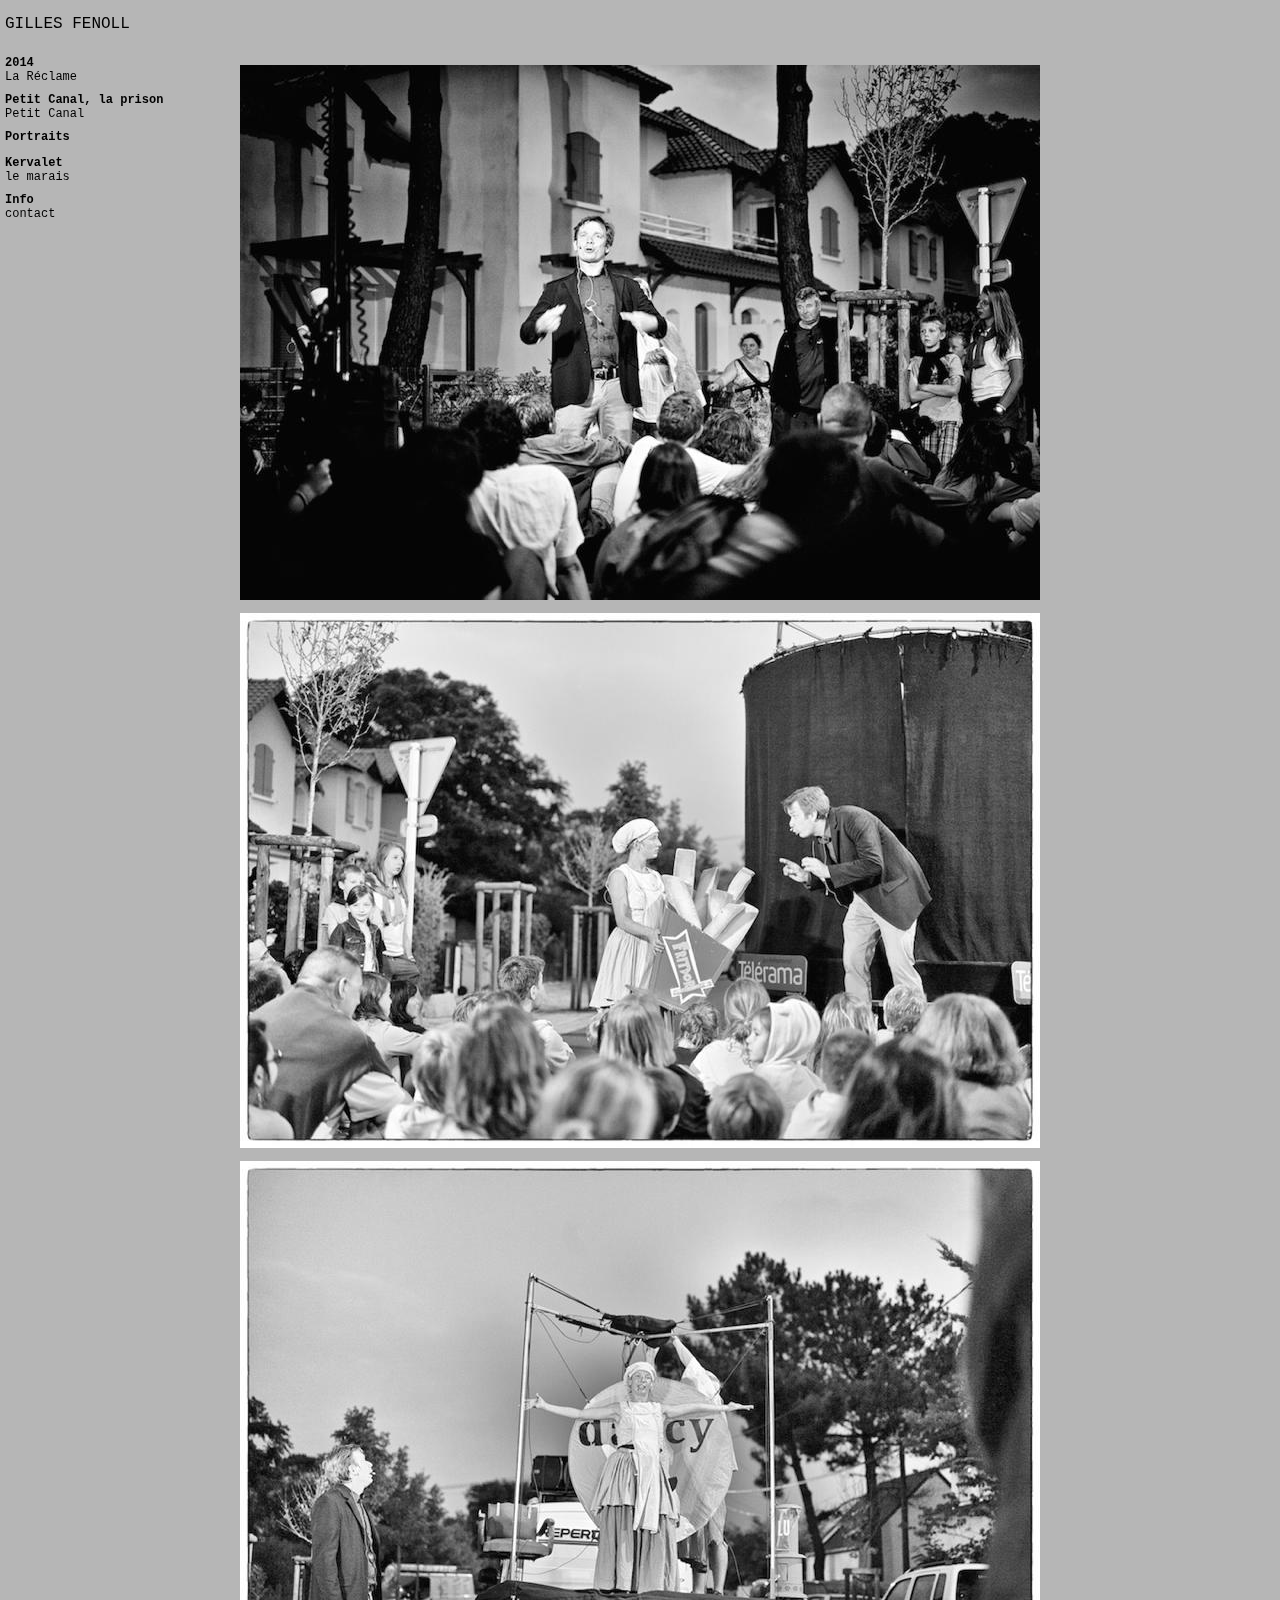
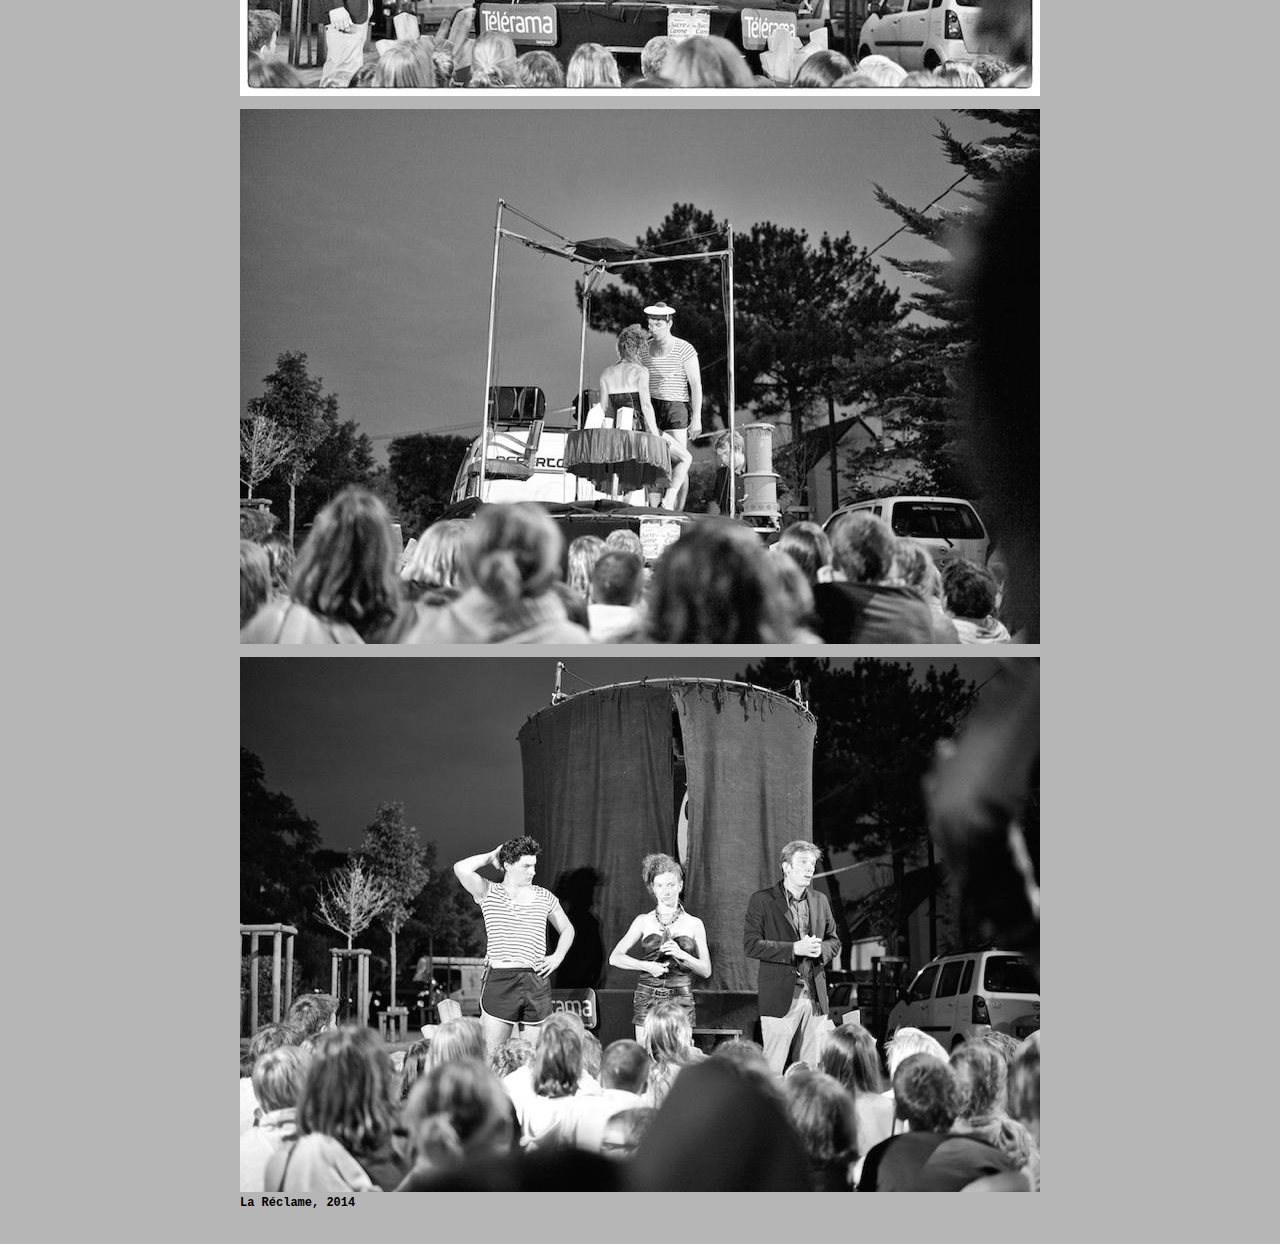
<file: index.htm>
<!DOCTYPE html>
<!-- Saved from elsafarbos.com. Kudos to www.indexhibit.org and git.io/data-markdown.
     Put together by Pierre Fenoll -->
<html xmlns="http://www.w3.org/1999/xhtml" lang="en">
  <head>
    <meta http-equiv="Content-Type" content="text/html; charset=UTF-8"/>
    <title>GILLES FENOLL</title>
    <script type="text/javascript" src="meta/menu.js"></script>
    <link rel="stylesheet" href="meta/style.css" type="text/css"/>
    <!--[if lt IE 9]>
        <script src="http://html5shim.googlecode.com/svn/trunk/html5.js"></script>
    <![endif]-->
    <!--[if lte IE 6]>
        <link rel='stylesheet' href='meta/ie.css' type='text/css'/>
    <![endif]-->
  </head>
  <body>
    <script type="text/javascript">
      document.write(menu);
    </script>

    <div id="content" data-markdown>
    ![blqf](/LaReclame/L1000544.jpg)
    
    ![blqf](/LaReclame/L1000545.jpg)
    
    ![blqf](/LaReclame/L1000550.jpg)
    
    ![blqf](/LaReclame/L1000552.jpg)
    
    ![blqf](/LaReclame/L1000561.jpg)


      **La Réclame, 2014**
    </div>

    <script type="text/javascript" src="meta/data-markdown.user.js"></script>
  </body>
</html>
</file>
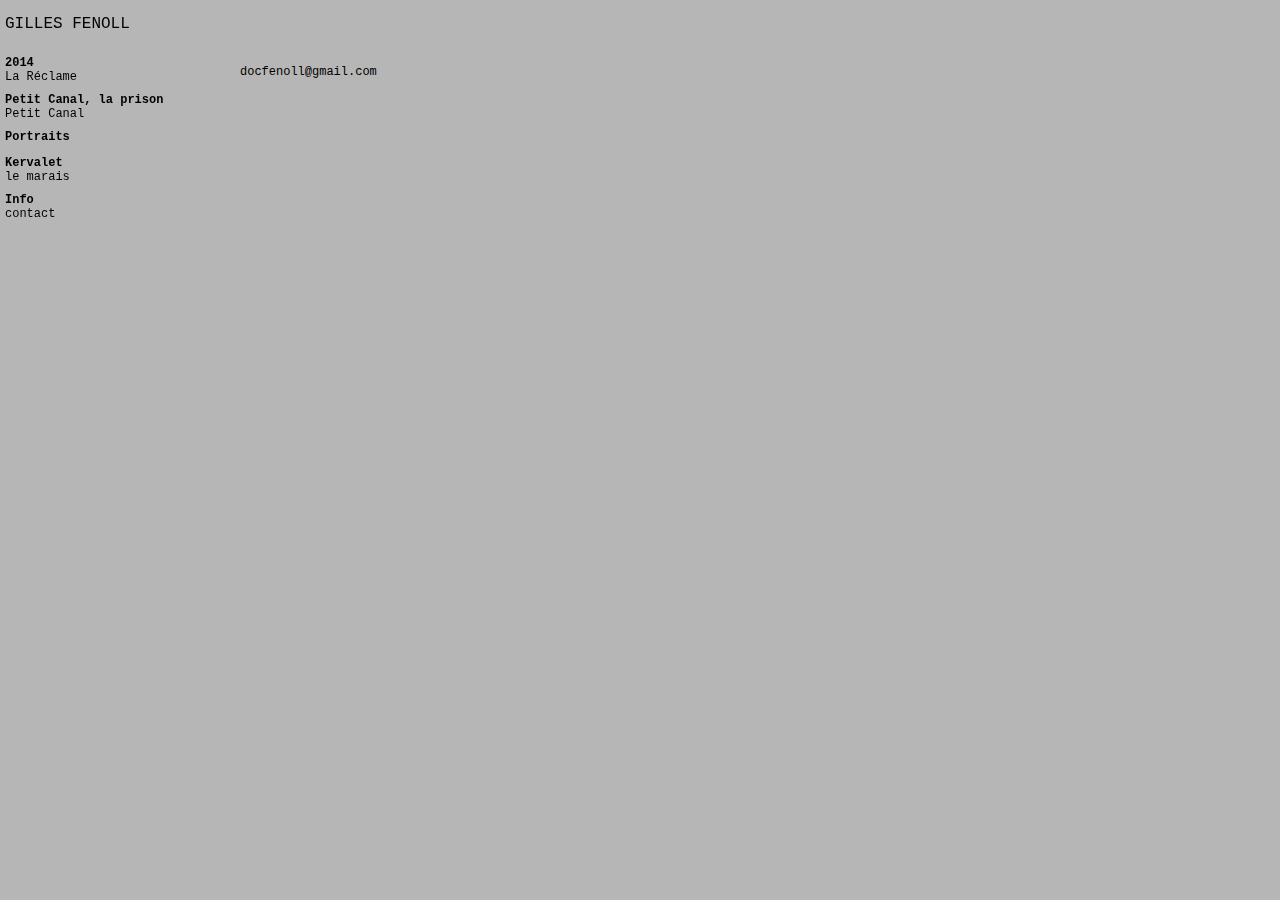
<file: contact.htm>
<!DOCTYPE html>
<!-- Saved from elsafarbos.com. Kudos to www.indexhibit.org and git.io/data-markdown.
     Put together by Pierre Fenoll -->
<html xmlns="http://www.w3.org/1999/xhtml" lang="en">
  <head>
    <meta http-equiv="Content-Type" content="text/html; charset=UTF-8"/>
    <title>GILLES FENOLL</title>
    <script type="text/javascript" src="meta/menu.js"></script>
    <link rel="stylesheet" href="meta/style.css" type="text/css"/>
    <!--[if lt IE 9]>
        <script src="http://html5shim.googlecode.com/svn/trunk/html5.js"></script>
    <![endif]-->
    <!--[if lte IE 6]>
        <link rel='stylesheet' href='meta/ie.css' type='text/css'/>
    <![endif]-->
  </head>
  <body>
    <script type="text/javascript">
      document.write(menu);
    </script>

    <div id="content" data-markdown>
     <a href="mailto:docfenoll@gmail.com">docfenoll@gmail.com</a>
    </div>

    <script type="text/javascript" src="meta/data-markdown.user.js"></script>
  </body>
</html>
</file>
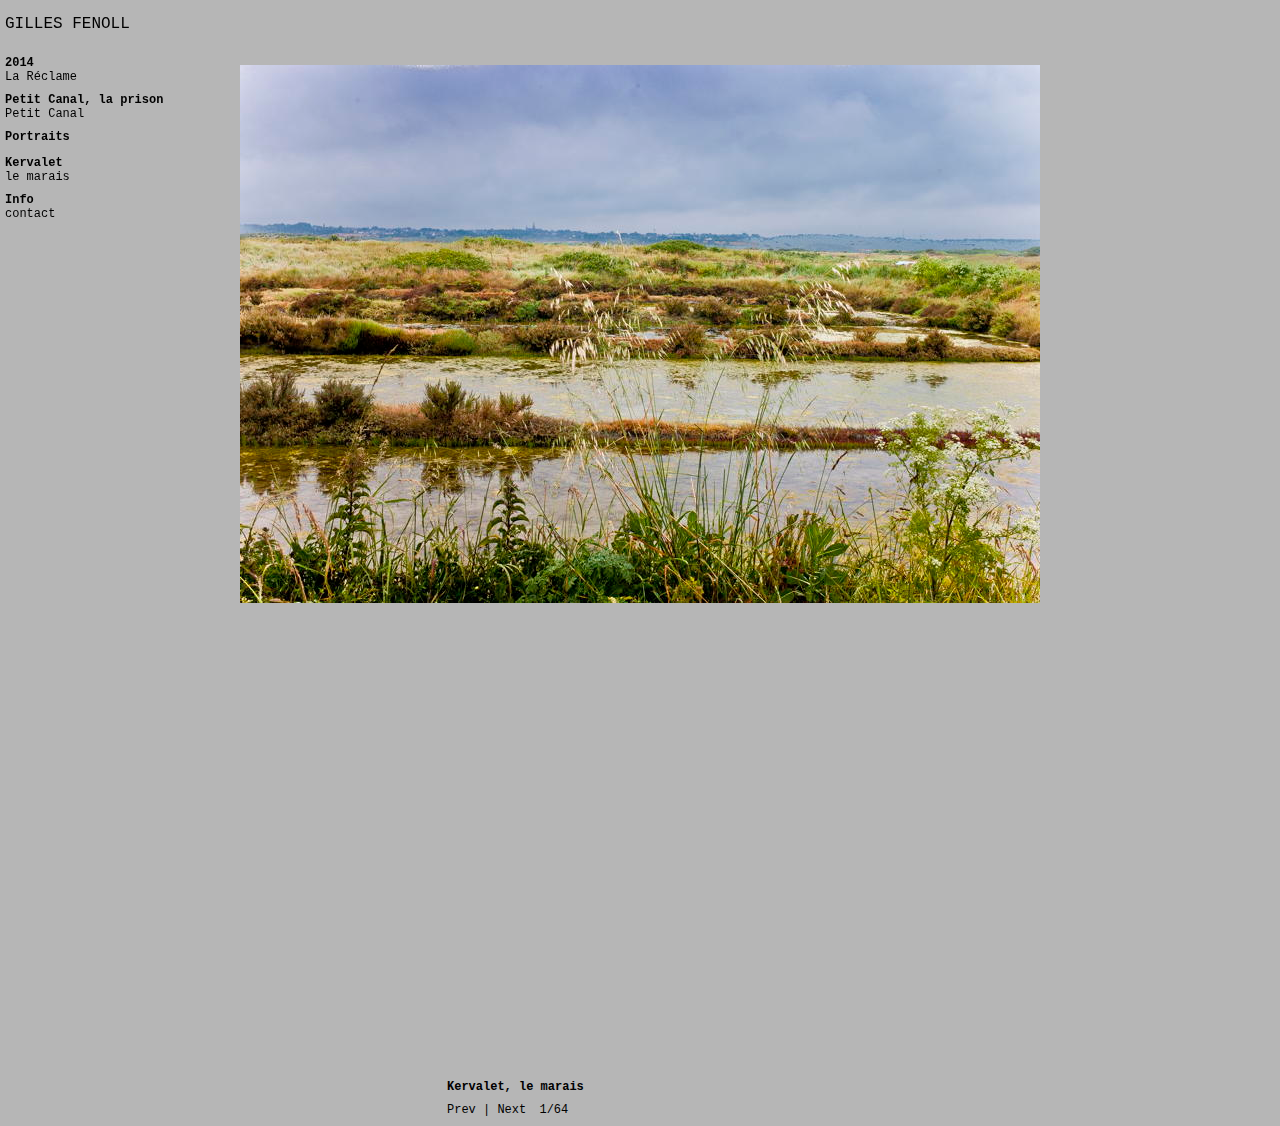
<file: Kervalet.htm>
<!DOCTYPE html>
<!-- Saved from elsafarbos.com. Kudos to www.indexhibit.org and git.io/data-markdown.
     Put together by Pierre Fenoll -->
<html xmlns="http://www.w3.org/1999/xhtml" lang="en">
  <head>
    <meta http-equiv="Content-Type" content="text/html; charset=UTF-8"/>
    <title>GILLES FENOLL</title>
    <script type="text/javascript" src="meta/menu.js"></script>
    <script type="text/javascript" src="meta/jquery.min.js"></script>
    <script type="text/javascript" src="meta/jquery.cycle.all.js"></script>
    <link type="text/css" rel="stylesheet" href="meta/style.css"/>
    <!--[if lt IE 9]>
        <script src="http://html5shim.googlecode.com/svn/trunk/html5.js"></script>
    <![endif]-->
    <!--[if lte IE 6]>
        <link rel='stylesheet' href='meta/ie.css' type='text/css'/>
    <![endif]-->
  </head>
  <body>
    <script type="text/javascript">
      document.write(menu);
      $(document).ready(function () {
          $("#k1").cycle({
              fx: "fade", speed: "2000",
              timeout: 0,
              next: "#k1-next", prev: "#k1-prev" });

          $(document).keydown(function(evt) {
              if (evt.keyCode == 39) // Right Arrow
                  $("#k1-next").click();
              if (evt.keyCode == 37) // Left Arrow
                  $("#k1-prev").click();
        });
      });
    </script>

    <div id="content" data-markdown>
      <div class="kiosk" id="k1">
        <div><img src="/Kervalet/l1026343.jpg"/></div>
        <div><img src="/Kervalet/IMG_4374.jpg"/></div>
        <div><img src="/Kervalet/L0000161.jpg"/></div>
        <div><img src="/Kervalet/L0000162.jpg"/></div>
        <div><img src="/Kervalet/L0000164.jpg"/></div>
        <div><img src="/Kervalet/L0000165.jpg"/></div>
        <div><img src="/Kervalet/L0000166.jpg"/></div>
        <div><img src="/Kervalet/L0000167.jpg"/></div>
        <div><img src="/Kervalet/L0000168.jpg"/></div>
        <div><img src="/Kervalet/L0000170.jpg"/></div>
        <div><img src="/Kervalet/L0000171.jpg"/></div>
        <div><img src="/Kervalet/L0000172.jpg"/></div>
        <div><img src="/Kervalet/L0000173.jpg"/></div>
        <div><img src="/Kervalet/L0000174.jpg"/></div>
        <div><img src="/Kervalet/L0000175.jpg"/></div>
        <div><img src="/Kervalet/L0000176.jpg"/></div>
        <div><img src="/Kervalet/L0000177.jpg"/></div>
        <div><img src="/Kervalet/L0000178.jpg"/></div>
        <div><img src="/Kervalet/L0000179.jpg"/></div>
        <div><img src="/Kervalet/L0000180.jpg"/></div>
        <div><img src="/Kervalet/L0000181.jpg"/></div>
        <div><img src="/Kervalet/L0000182.jpg"/></div>
        <div><img src="/Kervalet/L0000183.jpg"/></div>
        <div><img src="/Kervalet/L0000184.jpg"/></div>
        <div><img src="/Kervalet/L0000185.jpg"/></div>
        <div><img src="/Kervalet/L0000186.jpg"/></div>
        <div><img src="/Kervalet/L0000187.jpg"/></div>
        <div><img src="/Kervalet/L0000188.jpg"/></div>
        <div><img src="/Kervalet/L0000189.jpg"/></div>
        <div><img src="/Kervalet/L0000190.jpg"/></div>
        <div><img src="/Kervalet/L0000191.jpg"/></div>
        <div><img src="/Kervalet/L0000192.jpg"/></div>
        <div><img src="/Kervalet/L0000193.jpg"/></div>
        <div><img src="/Kervalet/L0000194.jpg"/></div>
        <div><img src="/Kervalet/L0000195.jpg"/></div>
        <div><img src="/Kervalet/L0000196.jpg"/></div>
        <div><img src="/Kervalet/L0000197.jpg"/></div>
        <div><img src="/Kervalet/L0000198.jpg"/></div>
        <div><img src="/Kervalet/L0000199.jpg"/></div>
        <div><img src="/Kervalet/L0000200.jpg"/></div>
        <div><img src="/Kervalet/L0000201.jpg"/></div>
        <div><img src="/Kervalet/L0000202.jpg"/></div>
        <div><img src="/Kervalet/L0000203.jpg"/></div>
        <div><img src="/Kervalet/L0000204.jpg"/></div>
        <div><img src="/Kervalet/L0000205.jpg"/></div>
        <div><img src="/Kervalet/L0000206.jpg"/></div>
        <div><img src="/Kervalet/L0000207.jpg"/></div>
        <div><img src="/Kervalet/L0000209.jpg"/></div>
        <div><img src="/Kervalet/L0000213.jpg"/></div>
        <div><img src="/Kervalet/L0000214.jpg"/></div>
        <div><img src="/Kervalet/L0000215.jpg"/></div>
        <div><img src="/Kervalet/L0000216.jpg"/></div>
        <div><img src="/Kervalet/L0000220.jpg"/></div>
        <div><img src="/Kervalet/L0000221.jpg"/></div>
        <div><img src="/Kervalet/L0000222.jpg"/></div>
        <div><img src="/Kervalet/L0000223.jpg"/></div>
        <div><img src="/Kervalet/L0000224.jpg"/></div>
        <div><img src="/Kervalet/L0000225.jpg"/></div>
        <div><img src="/Kervalet/L0000227.jpg"/></div>
        <div><img src="/Kervalet/L0000228.jpg"/></div>
        <div><img src="/Kervalet/L0000229.jpg"/></div>
        <div><img src="/Kervalet/L0000230.jpg"/></div>
        <div><img src="/Kervalet/L0000231.jpg"/></div>
        <div><img src="/Kervalet/L0000232.jpg"/></div>
      </div>
      <div class="legend">
        **Kervalet, le marais** 
        
        <a id="k1-prev" href="#">Prev</a> | <a id="k1-next" href="#">Next</a>
        <span id="num"></span>
      </div>

    </div>

    <script type="text/javascript" src="meta/data-markdown.user.js"></script>
  </body>
</html>
</file>
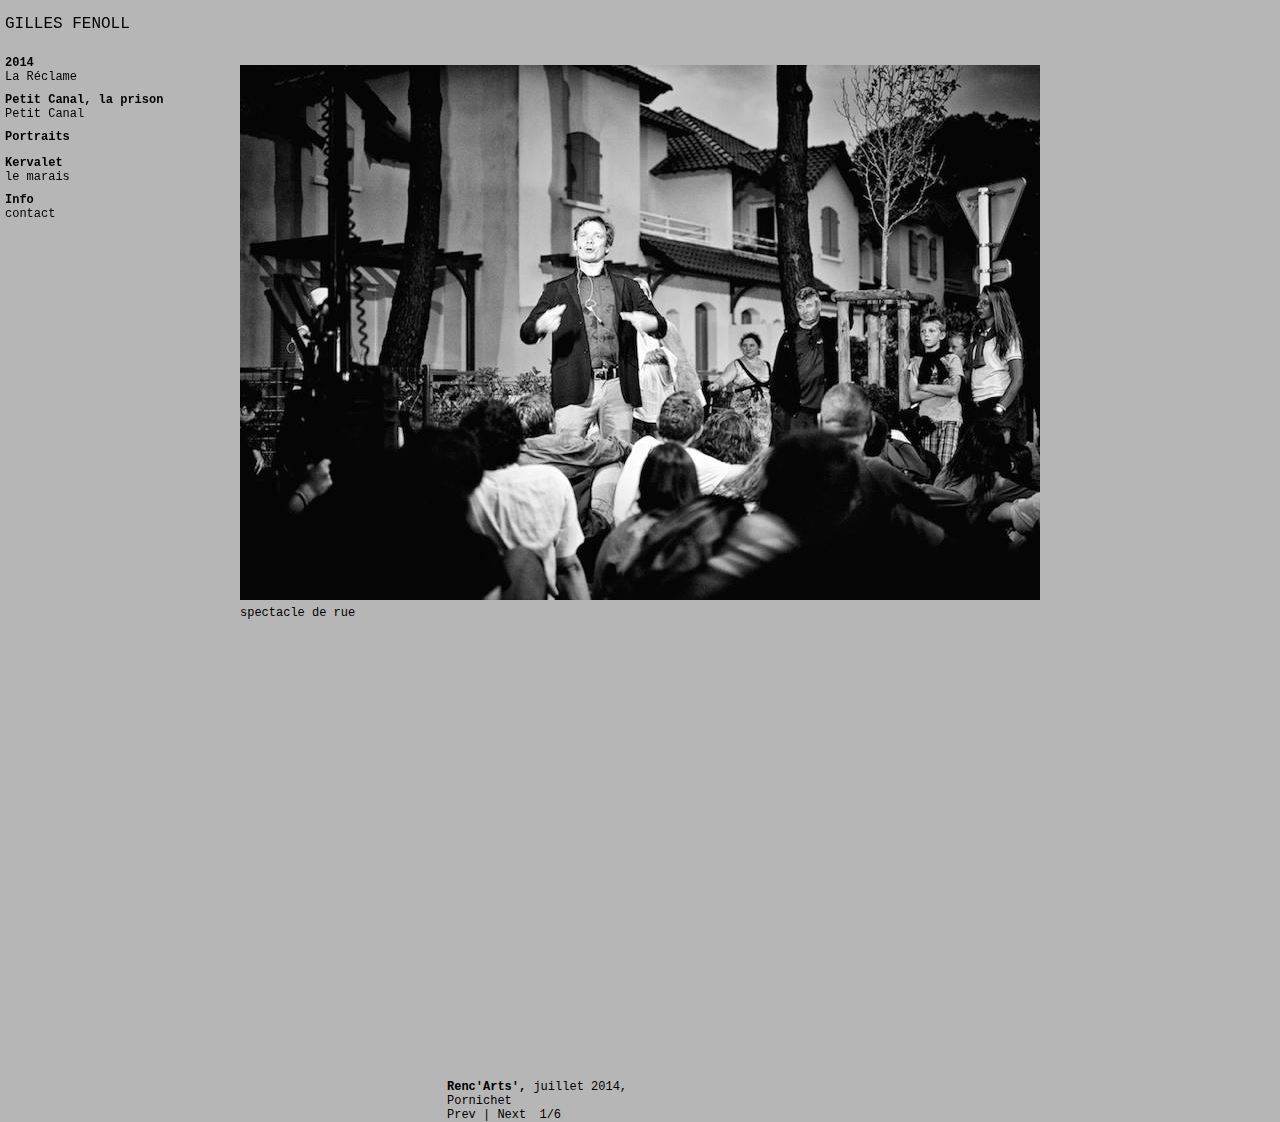
<file: LaReclame.htm>
<!DOCTYPE html>
<!-- Saved from elsafarbos.com. Kudos to www.indexhibit.org and git.io/data-markdown.
     Put together by Pierre Fenoll -->
<html xmlns="http://www.w3.org/1999/xhtml" lang="en">
  <head>
    <meta http-equiv="Content-Type" content="text/html; charset=UTF-8"/>
    <title>GILLES FENOLL</title>
    <script type="text/javascript" src="meta/menu.js"></script>
    <script type="text/javascript" src="meta/jquery.min.js"></script>
    <script type="text/javascript" src="meta/jquery.cycle.all.js"></script>
    <link type="text/css" rel="stylesheet" href="meta/style.css"/>
    <!--[if lt IE 9]>
        <script src="http://html5shim.googlecode.com/svn/trunk/html5.js"></script>
    <![endif]-->
    <!--[if lte IE 6]>
        <link rel='stylesheet' href='meta/ie.css' type='text/css'/>
    <![endif]-->
  </head>
  <body>
    <script type="text/javascript">
      document.write(menu);
      $(document).ready(function () {
          $("#k1").cycle({
              fx: "fade", speed: "2000",
              timeout: 0,
              next: "#k1-next", prev: "#k1-prev" });

          $(document).keydown(function(evt) {
              if (evt.keyCode == 39) // Right Arrow
                  $("#k1-next").click();
              if (evt.keyCode == 37) // Left Arrow
                  $("#k1-prev").click();
        });
      });
    </script>

    <div id="content" data-markdown>
      <div class="kiosk" id="k1">
        <div><img src="/LaReclame/L1000544.jpg"/><p>spectacle de rue</p></div>
        <div><img src="/LaReclame/L1000545.jpg"/><p>spectacle de rue</p></div>
        <div><img src="/LaReclame/L1000550.jpg"/><p>spectacle de rue</p></div>
        <div><img src="/LaReclame/L1000552.jpg"/><p>spectacle de rue</p></div>
        <div><img src="/LaReclame/L1000555.jpg"/><p>spectacle de rue</p></div>
        <div><img src="/LaReclame/L1000561.jpg"/><p>spectacle de rue</p></div>
      </div>
      <div class="legend">
        **Renc'Arts',** juillet 2014, Pornichet

        <a id="k1-prev" href="#">Prev</a> | <a id="k1-next" href="#">Next</a>
        <span id="num"></span>
      </div>

    </div>

    <script type="text/javascript" src="meta/data-markdown.user.js"></script>
  </body>
</html>
</file>
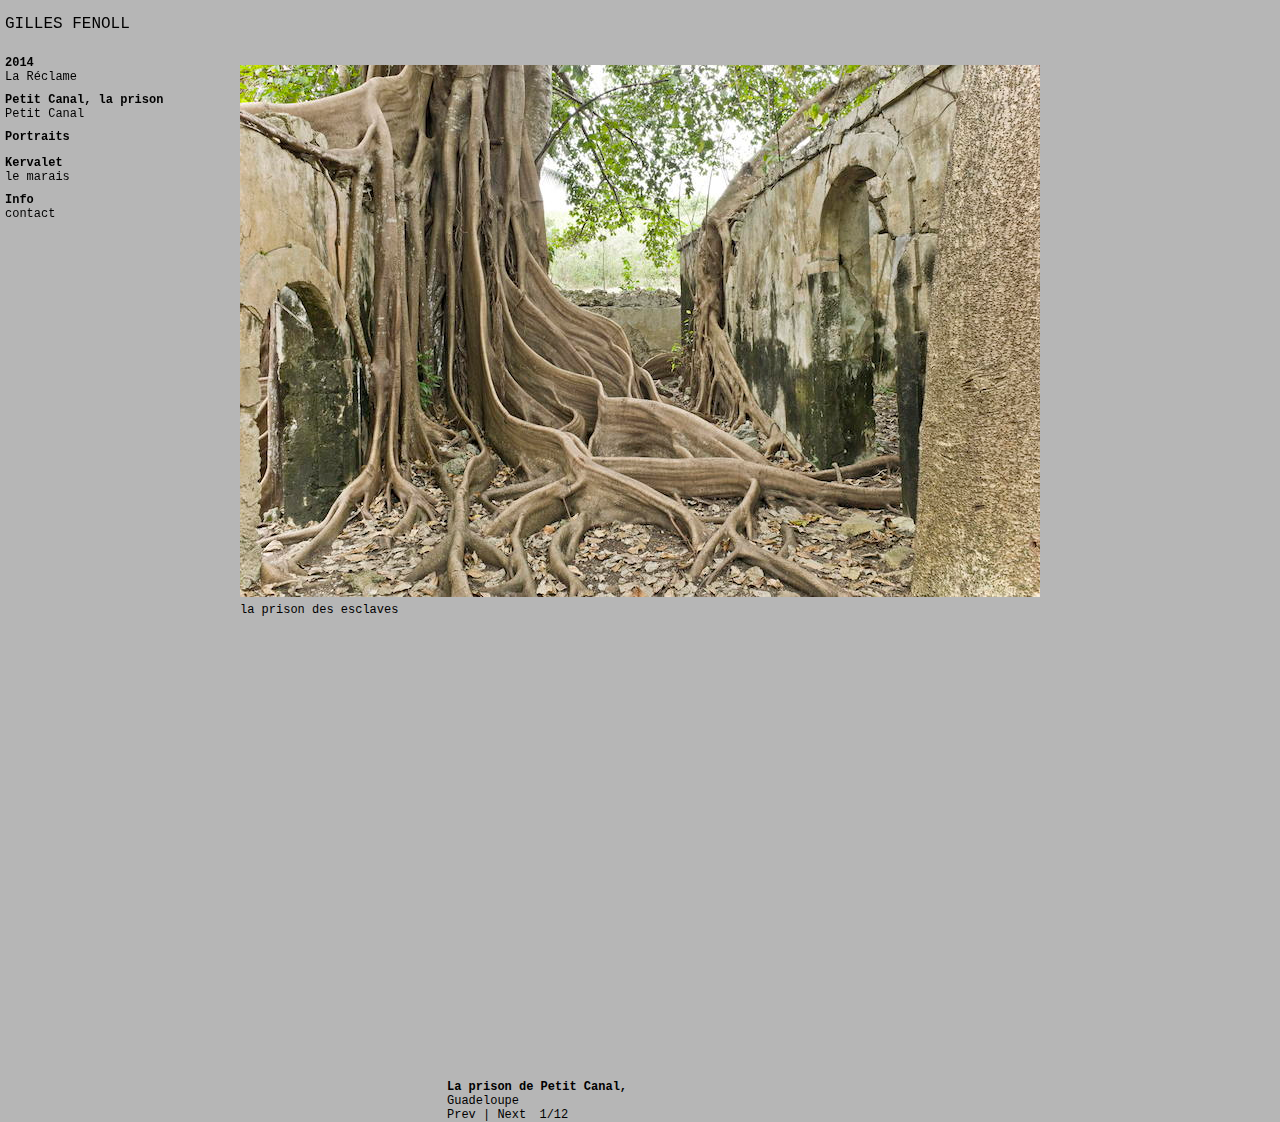
<file: Petitcanal.htm>
<!DOCTYPE html>
<!-- Saved from elsafarbos.com. Kudos to www.indexhibit.org and git.io/data-markdown.
     Put together by Pierre Fenoll -->
<html xmlns="http://www.w3.org/1999/xhtml" lang="en">
  <head>
    <meta http-equiv="Content-Type" content="text/html; charset=UTF-8"/>
    <title>GILLES FENOLL</title>
    <script type="text/javascript" src="meta/menu.js"></script>
    <script type="text/javascript" src="meta/jquery.min.js"></script>
    <script type="text/javascript" src="meta/jquery.cycle.all.js"></script>
    <link type="text/css" rel="stylesheet" href="meta/style.css"/>
    <!--[if lt IE 9]>
        <script src="http://html5shim.googlecode.com/svn/trunk/html5.js"></script>
    <![endif]-->
    <!--[if lte IE 6]>
        <link rel='stylesheet' href='meta/ie.css' type='text/css'/>
    <![endif]-->
  </head>
  <body>
    <script type="text/javascript">
      document.write(menu);
      $(document).ready(function () {
          $("#k1").cycle({
              fx: "fade", speed: "2000",
              timeout: 0,
              next: "#k1-next", prev: "#k1-prev" });

          $(document).keydown(function(evt) {
              if (evt.keyCode == 39) // Right Arrow
                  $("#k1-next").click();
              if (evt.keyCode == 37) // Left Arrow
                  $("#k1-prev").click();
        });
      });
    </script>

    <div id="content" data-markdown>
      <div class="kiosk" id="k1">
        <div><img src="/Petitcanal/l1004001.jpg"/><p>la prison des esclaves</p></div>
        <div><img src="/Petitcanal/l1004019.jpg"/><p>la prison des esclaves</p></div>
        <div><img src="/Petitcanal/l1003991.jpg"/><p>la prison des esclaves/p></div>
        <div><img src="/Petitcanal/l1003999.jpg"/><p>la prison des esclaves</p></div>
        <div><img src="/Petitcanal/IMG_0517.jpg"/><p>la prison des esclaves</p></div>
        <div><img src="/Petitcanal/IMG_0520.jpg"/><p>la prison des esclaves</p></div>
        <div><img src="/Petitcanal/IMG_0521.jpg"/><p>la prison des esclaves</p></div>
        <div><img src="/Petitcanal/IMG_0524.jpg"/><p>la prison des esclaves</p></div>
        <div><img src="/Petitcanal/IMG_0730.jpg"/><p>la prison des esclaves</p></div>
        <div><img src="/Petitcanal/l1003987.jpg"/><p>la prison des esclaves</p></div>
        <div><img src="/Petitcanal/IMG_0515.jpg"/><p>la prison des esclaves</p></div>
        <div><img src="/Petitcanal/IMG_0516.jpg"/><p>la prison des esclaves</p></div>
      </div>
      <div class="legend">
        **La prison de Petit Canal,** Guadeloupe

        <a id="k1-prev" href="#">Prev</a> | <a id="k1-next" href="#">Next</a>
        <span id="num"></span>
      </div>

    </div>

    <script type="text/javascript" src="meta/data-markdown.user.js"></script>
  </body>
</html>
</file>
<file: meta/style.css>
* {
    margin: 0;
    padding: 0;
}

body {
    font-size: 12px;
    font-family: "Courier New", "Andale Mono", monospace;
    background: #b6b6b6;
}

a { color: black; }
a:link { text-decoration: none; }
a:active { text-decoration: none; }
a:visited { text-decoration: none; color: #d3d3d3; }
a:hover { text-decoration: underline; }

a img { border: none; }

#menu {
    width: 215px;
    overflow: auto;
    top: 0;
    bottom: 0;
    left: 0;
    position: fixed;
    height: 100%;
    padding: 15px 5px 25px 5px;
}

#menu ul {
    list-style: none;
    margin: 0 0 12px 0;
}

#content {
    height: 100%;
    margin: 0 0 0 215px;
    margin-top: 50px;
    top: 0;
    padding: 15px 5px 25px 25px;
}

.legend {
    width: 200px;
    float: left;
    padding-top: inherit;
    margin-left: 20%;
}
#content p {  }

.kiosk {
    float: left;
    height: 1000px;
    width: 720px;
}

p {
    margin: 0 0 9px 0;
}

h1 { font-size: 16px; color: #000; font-weight: normal; }
h1 a:visited { color: #000; }
h1 a:hover { text-decoration: none; }
h2 { font-size: 24px; }
h3 { font-size: 16px; }
h4 { font-size: 12px; }

.kiosk p {
    width: 400px;
    margin: 0;
    padding: 0 0 12px 0;
}

#num { padding-left: 6px; }
.kiosk img { margin-bottom: 6px; display: block; }
</file>
